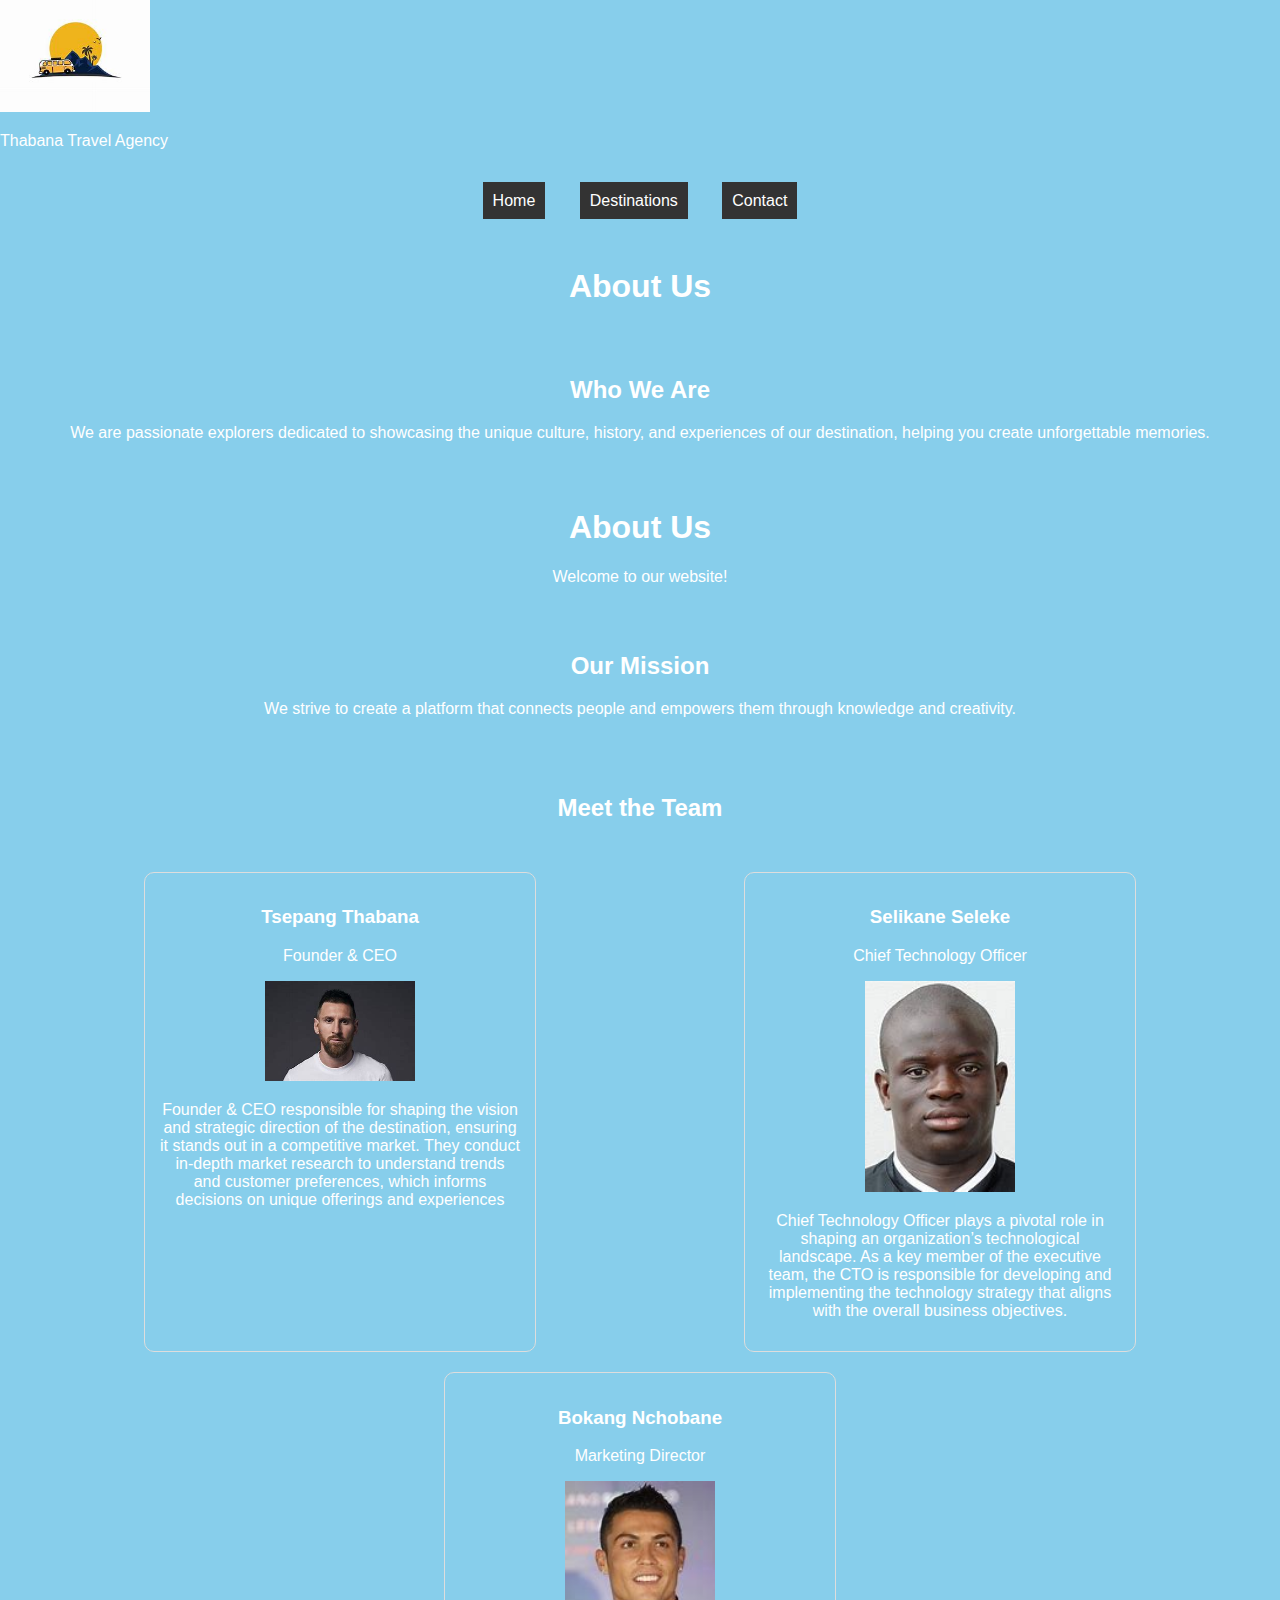
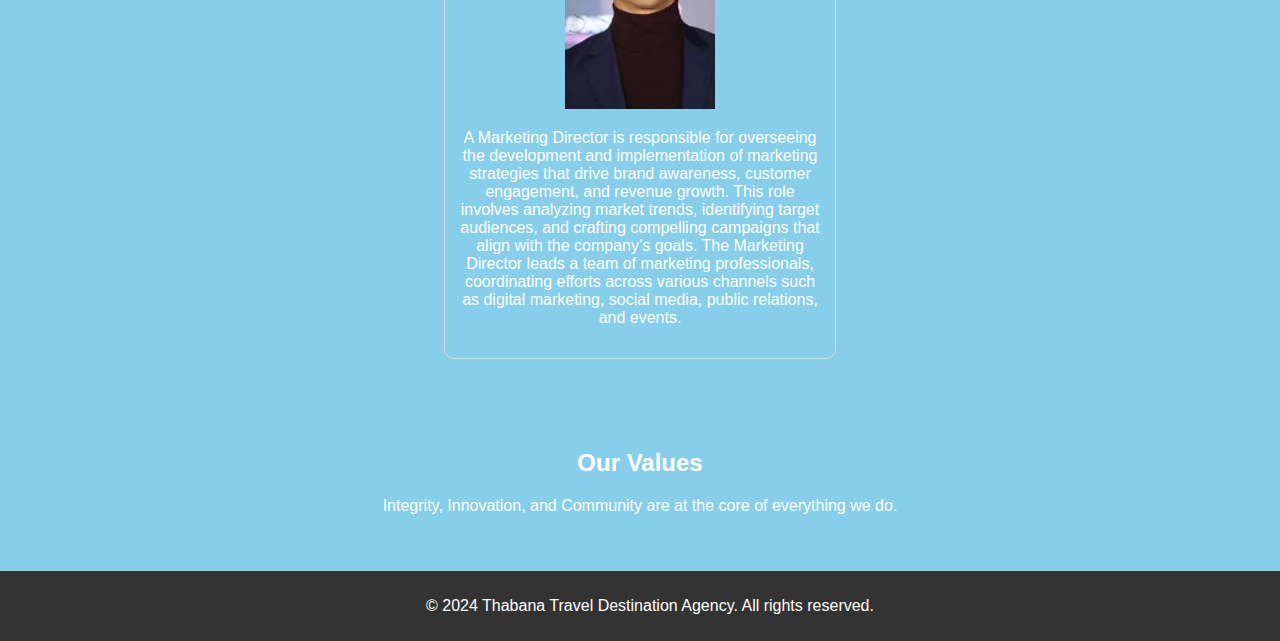
<file: about.html>
<!DOCTYPE html>
<html lang="en">
<head>
    <meta charset="UTF-8">
    <meta name="viewport" content="width=device-width, initial-scale=1.0">
    <link rel="stylesheet" href="styles.css">
    <title>About Us</title>
    <style>
        body{
            font-family: arial,sans-serif;
            background-color: skyblue;
            color: white;
            background-position: center;
            background-repeat: no-repeat;
        }
    </style>
</head>
<body>
    <img src="agncy.jpg" alt="travel logo"style="width:150px" "height:150px">
    <p>Thabana Travel Agency</p>
 <header>
       <nav>
            <ul>
                <li><a href="index.html">Home</a></li>
                <li><a href="destinations.html">Destinations</a></li>
                <li><a href="contact.html">Contact</a></li>
            </ul>
        </nav>
    </header>
    <header>
      <h1>About Us</h1>
      </header>
    <section>
        <h2>Who We Are</h2>
        <p> We are passionate explorers dedicated to showcasing the unique culture, history, and experiences of our destination, helping you create unforgettable memories.</p>
    </section>
    
    <header>
        <h1>About Us</h1>
        <p>Welcome to our website!</p>
    </header>
    
    <section id="mission">
        <h2>Our Mission</h2>
        <p>We strive to create a platform that connects people and empowers them through knowledge and creativity.</p>
    </section>
    
    <section id="team">
        <h2>Meet the Team</h2>
        <section class="teams">
        
            <div class="team">
            
                <h3>Tsepang Thabana</h3>
                <p>Founder & CEO</p>
                <img src="messi.jpg"alt="messi."style="width:150px" "height:150px">
                <p>Founder & CEO responsible for shaping the vision and strategic direction of the destination, ensuring it stands out in a competitive market. They conduct in-depth market research to understand trends and customer preferences, which informs decisions on unique offerings and experiences</p>
                
        
        </div>
        <div class="team">
            
                <h3>Selikane Seleke</h3>
                <p>Chief Technology Officer</p>
                <img src="knt.jpg"alt="messi."style="width:150px" "height:150px">
                <p>Chief Technology Officer plays a pivotal role in shaping an organization’s technological landscape. As a key member of the executive team, the CTO is responsible for developing and implementing the technology strategy that aligns with the overall business objectives.</p>
            
        </div>
        <div class="team">
            
                <h3>Bokang Nchobane</h3>
                <p>Marketing Director</p>
                <img src="rld.jpg"alt="messi."style="width:150px" "height:150px">
                <p>A Marketing Director is responsible for overseeing the development and implementation of marketing strategies that drive brand awareness, customer engagement, and revenue growth. This role involves analyzing market trends, identifying target audiences, and crafting compelling campaigns that align with the company’s goals. The Marketing Director leads a team of marketing professionals, coordinating efforts across various channels such as digital marketing, social media, public relations, and events.</p>
            
        </div>
     </section>   
    </section>
  <section id="values">
        <h2>Our Values</h2>
        <p>Integrity, Innovation, and Community are at the core of everything we do.</p>
    </section>
    
    <footer>
        <p>© 2024 Thabana Travel Destination Agency. All rights reserved.</p>
    </footer>
</body>
</html>
</file>
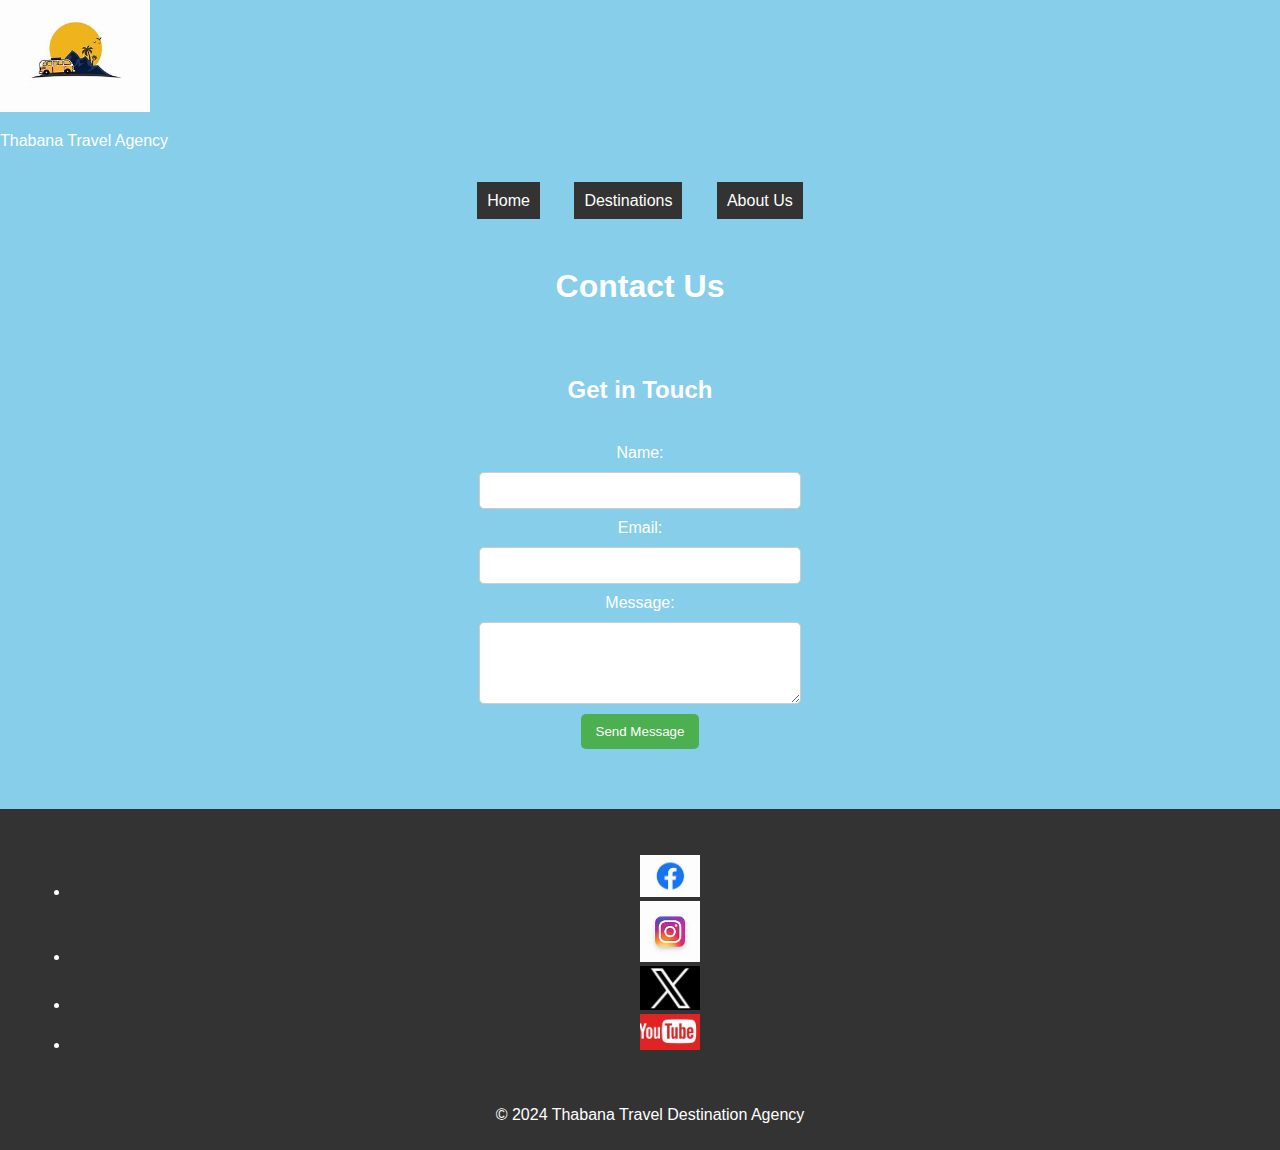
<file: contact.html>
<!DOCTYPE html>
<html lang="en">
<head>
    <meta charset="UTF-8">
    <meta name="viewport" content="width=device-width, initial-scale=1.0">
    <link rel="stylesheet" href="styles.css">
    <title>Contact Us</title>
    <style>
        body{
            font-family: arial,sans-serif;
            background-color: skyblue;
            color: white;
            background-position: center;
            background-repeat: no-repeat;
        }
    </style>
</head>
<body>
     <img src="agncy.jpg" alt="Travel logo"style="width:150px" "height:150px">
     <p>Thabana Travel Agency</p>
    <header>
        <nav>
            <ul>
                <li><a href="index.html">Home</a></li>
                <li><a href="destinations.html">Destinations</a></li>
                <li><a href="about.html">About Us</a></li>
            </ul>
        </nav>
    </header>
    <header>
     <h1>Contact Us</h1>
 </header>
    <section>
        <h2>Get in Touch</h2>
        <form>
            <label for="name">Name:</label>
            <input type="text" id="name" required>

            <label for="email">Email:</label>
            <input type="email" id="email" required>

            <label for="message">Message:</label>
            <textarea id="message" rows="4" required></textarea>

            <button type="submit">Send Message</button>
        </form>
    </section>
        <footer>
            <section class="text">
          <ul>
            <li><a href="https://www.facebook.com"><img src="fb.jfif"alt="facebook"style="width: 60px;""height:60px;"></a></li>
            <li><a href="https://www.instagram.com"><img src="insta.jfif"alt="instagram"style="width: 60px;""height:60px;"></a></li>
            <li><a href="https://www.twitter.com"><img src="xt.jpg"alt="twitter"style="width: 60px;""height:60px;"></a></li>
            <li><a href="https://www.youtube.com"><img src="youtube.jfif"alt="youtube"style="width: 60px;""height:60px;"></a></li>
        </ul>
        </section>
        <p>&copy; 2024 Thabana Travel Destination Agency</p>
    </footer>
</body>
</html>
</file>
<file: styles.css>
body {
    font-family: 'Arial', sans-serif;
    background-color: #f0f0f0;
    margin: 0;
    padding: 0;
}

header {
    background-color: unset;
    color: white;
    text-align: center;
    padding: 10px 0;
}

nav ul {
    list-style-type: none;
    padding: 0;
}

nav ul li {
    text-align: center;
    padding: 10px;
    display: inline;
    margin: 0 15px;
    background-color:#333;
    background-size: cover;
    color: black;
    position:0;
    width: 100%;
}

nav a {
    color: white;
    text-decoration: none;
}

nav a:hover {
    background-color: #333;
    color: blueviolet;
    text-decoration:underline;
}
.log{
    display: flex;
    align-items: center;
    position: absolute;
    top: 100px;
    left: 50px;
}
.logo img{
    width: 100px;
    height: auto;
    border-radius: 50px;
    object-fit: cover;
    padding: 0.1;
}
.carousel {
    display: flex;
    justify-content: space-around;
    flex-wrap: wrap;
    padding: 20px;
}

.carousel-item {
    text-align: center;
    transition: transform 0.3s;
}

.carousel-item img {
    width: 300px;
    height: 200px;
    border-radius: 10px;
}

.carousel-item:hover {
    transform: scale(1.05);
}
.destinations {
    display: flex;
    flex-wrap: wrap;
    justify-content: space-around;
    padding: 20px;
}

.destination {
    border: 1px solid #ddd;
    border-radius: 10px;
    margin: 10px;
    padding: 15px;
    width: 30%;
    text-align: center;
    transition: transform 0.3s;
}

.destination img {
    width: 100%;
    border-radius: 10px;
}

.destination:hover {
    transform: scale(1.05);
}


footer {
    text-align: center;
    margin-top: 20px;
}
section {
    padding: 20px;
    text-align: center;
}

footer {
    text-align: center;
    padding: 10px;
    background-color:#333 ;
    color:white ;
    position:0;
   width: 100%;

}
form {
    display: flex;
    flex-direction: column;
    align-items: center;
    padding: 20px;
}

input, textarea {
    width: 300px;
    padding: 10px;
    margin: 10px 0;
    border: 1px solid #ccc;
    border-radius: 5px;
}

button {
    padding: 10px 15px;
    background-color: #4CAF50;
    color: white;
    border: none;
    border-radius: 5px;
    cursor: pointer;
    transition: background-color 0.3s;
}

button:hover {
    background-color: #45a049;
}
.Accommodations{
    display: flex;
    flex-direction: row;
    flex-wrap: wrap;
    justify-content: space-around;
    padding: 20px;
}
.Accommodation{
     border: 1px solid #ddd;
    border-radius: 10px;
    margin: 10px;
    padding: 15px;
    width: 30%;
    text-align: center;
    transition: transform 0.3s;
}
.Accommodation img{
    width: 100%;
    border-radius: 10px;
}
.Accommodation:hover{
  transform: scale(1.05);  
}
.teams{
    display: flex;
    flex-direction: row;
    flex-wrap: wrap;
    justify-content: space-around;
    padding: 20px;
}
.team{
     border: 1px solid #ddd;
    border-radius: 10px;
    margin: 10px;
    padding: 15px;
    width: 30%;
    text-align: center;
    transition: transform 0.3s;
}
.teamMember img{
   width: 100%;
    border-radius: 10px;  
}
.team:hover{
   transform: scale(1.05);  
}
.shuttles{
    display: flex;
    flex-direction: row;
    flex-wrap: wrap;
    justify-content: space-around;
    padding: 20px;
}
.shuttle{
     border: 1px solid #ddd;
    border-radius: 10px;
    margin: 10px;
    padding: 15px;
    width: 30%;
    text-align: center;
    transition: transform 0.3s;
}
.shuttle img{
    width: 100%;
    border-radius: 10px;
}
.shuttle:hover{
  transform: scale(1.05);  
}
</file>
